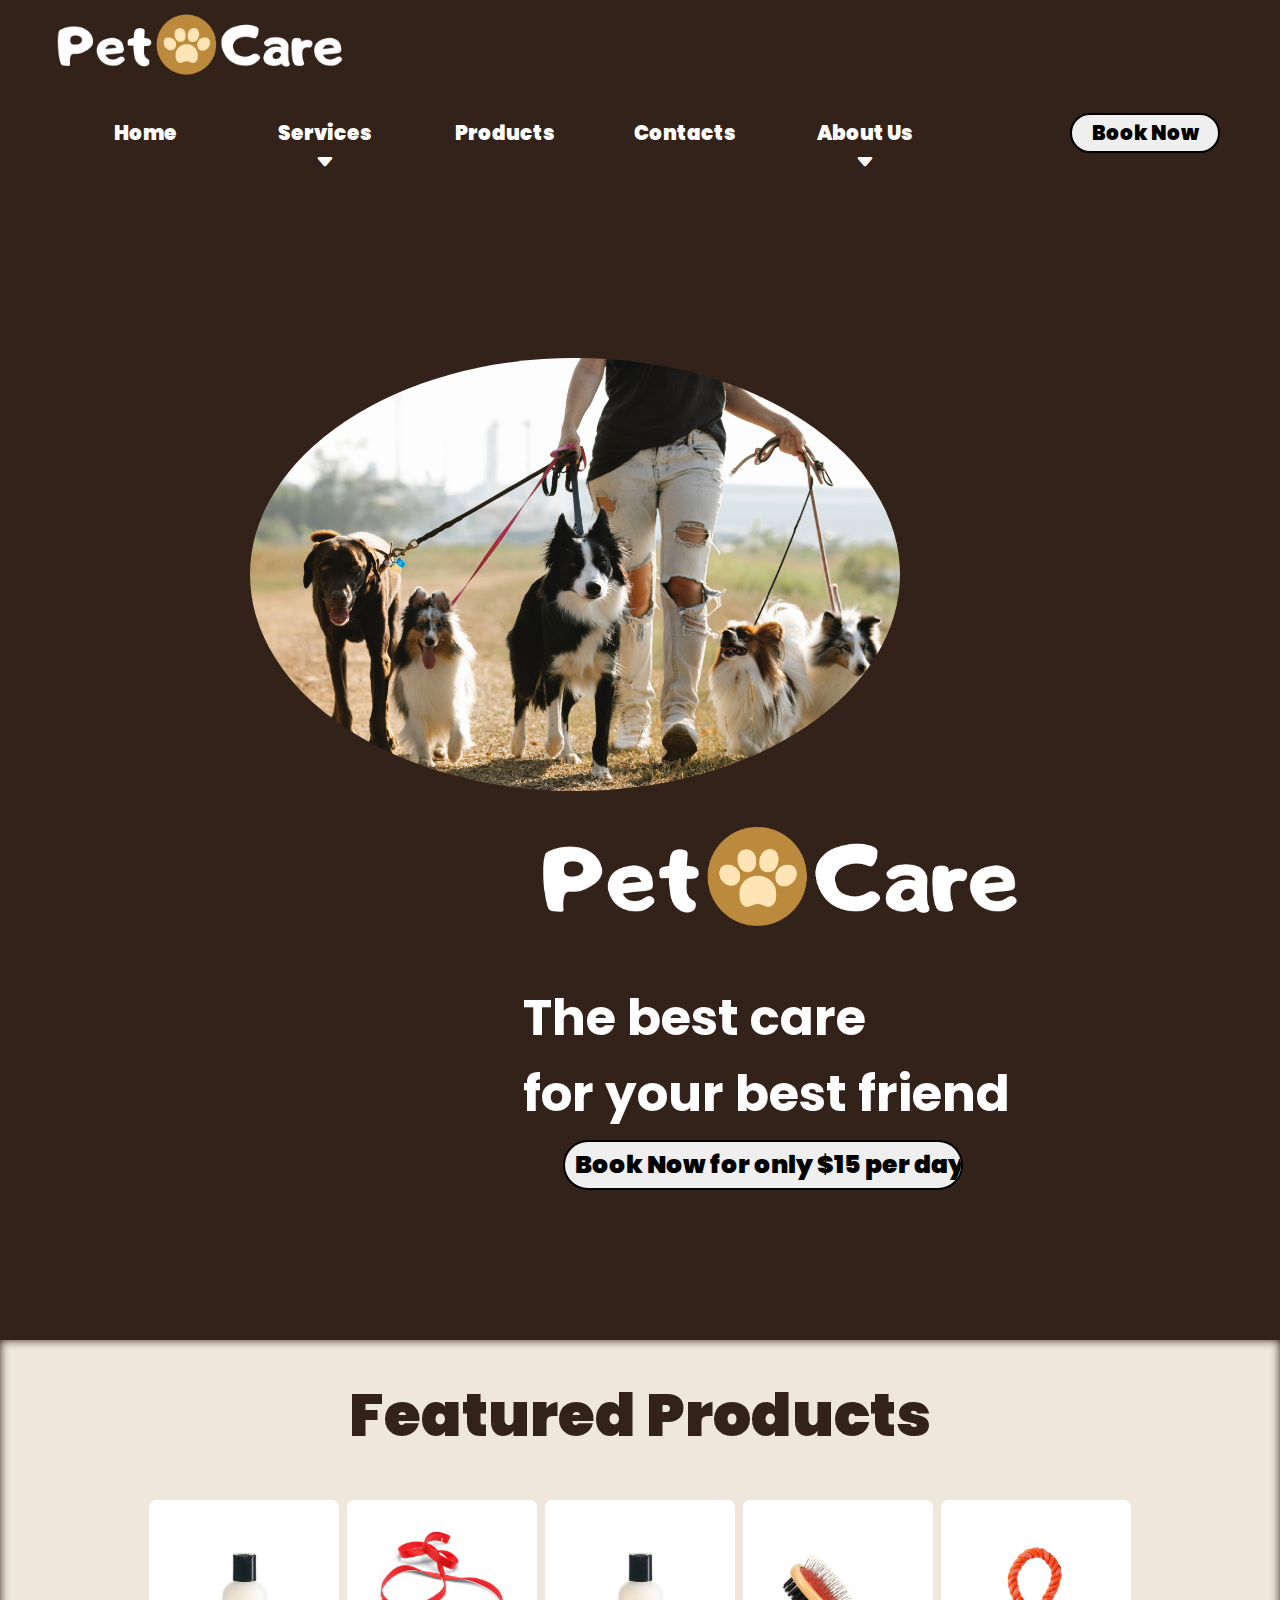
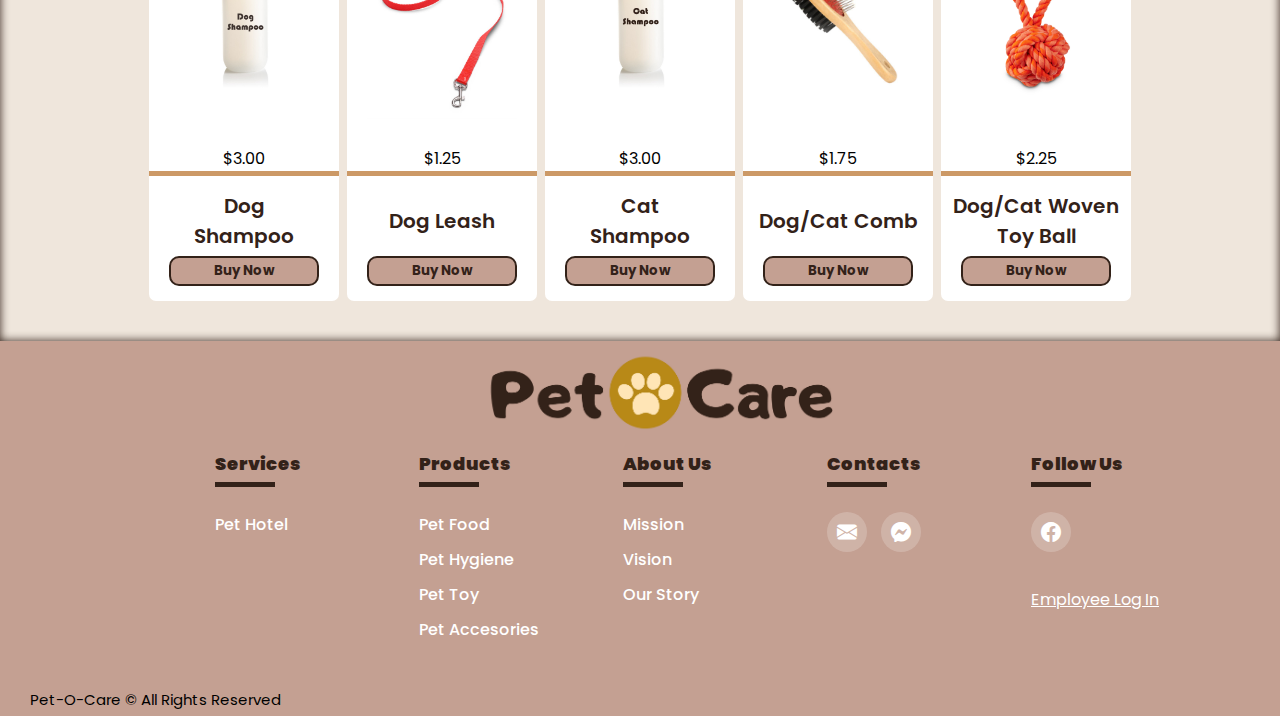
<file: index.html>
<!doctype html>
<html>
<head>
<meta charset="utf-8">
<title>Pet-O-Care</title>
<link rel="icon" href="images/favicon.png" type="image/png">
<link rel="stylesheet" href="https://cdn.jsdelivr.net/npm/bootstrap-icons@1.7.2/font/bootstrap-icons.css">
<link href="style.css" rel="stylesheet">
</head>

<body>
	<div class="main">
		<div class="nav-bar">
				<a href="index.html"><img class="logo" src="images/logo2.png"></a>
					  <div class="main-menu">
						  <ul>
							<li><a href="index.html">Home</a></li>

									<li><a href="#services">Services</a><i class="bi bi-caret-down-fill"></i>
										<div class="serv-menu">
											<ul>
												<li><a href="book.php">Pet Hotel</a></li>
										  </ul>
									  </div>
							</li>

							<li><a href="#products">Products</a></li>
							<li><a href="#contacts">Contacts</a></li>
							<li><a href="#about">About Us</a><i class="bi bi-caret-down-fill"></i>
									  <div class="about-menu">
											<ul>
												<li><a href="mission.html">Mission</a></li>
												<li><a href="vision.html">Vision</a></li>
												<li><a href="our-story.html">Our Story</a></li>
											</ul>
									  </div>
									</li>
						  </ul>
						<div class="nav-icons">
							<form id="form1" name="form1" method="post" action="book.php">
								<input class="book-now-nav" type="submit" value="Book Now">
							</form>	


						</div>	
		  </div>
	  </div>
			<div class="content-1">
					<img src="images/slide1.jpg" class="image1">
					<img class="image2" src="images/logo2.png">
					<h1>The best care<br><span>for your best friend</span></h1>
					<form id="form2" name="form2" method="post" action="book.php">
						<input class="book-now" type="submit" value="Book Now for only $15 per day">
					</form>	
			</div>
			
			<div class="ft-prod" id="products">
				<h1>Featured Products</h1>	
				<table>
				<tr class="pic-name">	
					<th class="img-frame"><a href="#dog-shampoo">
						<img class="prod_img" src="images/dog-shamp.jpg"></a>
					</th>
					<th></th>
					<th class="img-frame"><a href="#dog-leash">
						<img class="prod_img" src="images/leash.jpg"></a>
				  </th>
					<th></th>
					<th class="img-frame"><a href="#cat-shampoo">
						<img class="prod_img" src="images/cat-shamp.jpg"></a>
					</th>
					<th></th>
					<th class="img-frame"><a href="#pet-comb">
						<img class="prod_img" src="images/comb.jpg"></a>
					</th>
					<th></th>
					<th class="img-frame"><a href="#pet-ball">
						<img class="prod_img" src="images/ball.jpg"></a>
					</th>
				</tr>
				<tr class="price">
					<td class="filled-price">&#36;3.00</td>
					<td class="empty">&nbsp;&nbsp;</td>
					<td class="filled-price">&#36;1.25</td>
					<td class="empty">&nbsp;&nbsp;</td>
					<td class="filled-price">&#36;3.00</td>
					<td class="empty">&nbsp;&nbsp;</td>
					<td class="filled-price">&#36;1.75</td>
					<td class="empty">&nbsp;&nbsp;</td>
					<td class="filled-price">&#36;2.25</td>
					
				</tr>
                <tr class="pic-name">
                    <td class="filled"><a href="#dog-shampoo">Dog<br>Shampoo</a></td>
                    <td class="empty">&nbsp;&nbsp;</td>
                    <td class="filled"><a href="#dog-leash">Dog Leash</a></td>
                    <td class="empty">&nbsp;&nbsp;</td>
                    <td class="filled"><a href="#cat-shampoo">Cat<br>Shampoo</a></td>
                    <td class="empty">&nbsp;&nbsp;</td>
                    <td class="filled"><a href="#pet-comb">Dog/Cat Comb</a></td>
                    <td class="empty">&nbsp;&nbsp;</td>
                    <td class="filled"><a href="#pet-ball">Dog/Cat Woven<br>Toy Ball</a></td>
                </tr>
			<form action="buy-now.php" method="post">					
				<tr class="atc-bn">
					<td class="filled-btn">
						<button type="submit" class="buy-now" name="buy" value="1">Buy Now</button>
					</td>
                    <td class="empty">&nbsp;&nbsp;</td>
                    <td class="filled-btn">
						<button type="submit" class="buy-now" name="buy" value="2">Buy Now</button>
					</td>
                    <td class="empty">&nbsp;&nbsp;</td>
                    <td class="filled-btn">
						<button type="submit" class="buy-now" name="buy" value="3">Buy Now</button>
					</td>
                    <td class="empty">&nbsp;&nbsp;</td>
                    <td class="filled-btn">
						<button type="submit" class="buy-now" name="buy" value="4">Buy Now</button>
					</td>
                    <td class="empty">&nbsp;&nbsp;</td>
                    <td class="filled-btn">
						<button type="submit" class="buy-now" name="buy" value="5">Buy Now</button>
					</td>
				</tr>
			</form>					
            </table>	
			</div>
		
	 <footer class="footer">
		 <div class="container" id="contacts">
			 <center><img class="foot-logo" src="images/logo.png"></center>
			<div class="row">
				<div class="footer-col">
					<h4>Services</h4>
					<ul>
					  <li><a href="book.php">Pet Hotel</a></li>
					</ul>
				</div>
				<div class="footer-col">
					<h4>Products</h4>
					<ul>
						<li><a href="#products">Pet Food</a></li>
						<li><a href="#products">Pet Hygiene</a></li>
						<li><a href="#products">Pet Toy</a></li>
						<li><a href="#products">Pet Accesories</a></li>
					</ul>
				</div>
				<div class="footer-col">
					<h4>About Us</h4>
					<ul>
						<li><a href="mission.html">Mission</a></li>
						<li><a href="vision.html">Vision</a></li>
						<li><a href="our-story.html">Our Story</a></li>
					</ul>
				</div>
				<div class="footer-col">
					<h4>Contacts</h4>
					<div class="social-links">
						<a class="social" href="https://mail.google.com/mail/?view=cm&fs=1&to=petocare.contacts@gmail.com" target="_blank"><i class="bi bi-envelope-fill"></i></a>
						<a class="social" href="https://www.messenger.com/t/114833847780932" target="_blank"><i class="bi bi-messenger"></i></a>
					</div>
				</div>
				<div class="footer-col">
					<h4>Follow Us</h4>
					<div class="social-links">
						<a class="social" href="https://www.facebook.com/Pet-O-Care-114833847780932" target="_blank"><i class="bi bi-facebook"></i></a>
						<p><br><a class="admin" href="login.php">Employee Log In</a></p>
					</div>
				</div>
			</div>
		 </div>
		 <p class="copyright"><br><br>Pet-O-Care &copy; All Rights Reserved</p>
  	</footer>
</div>
</body>
</html>
</file>
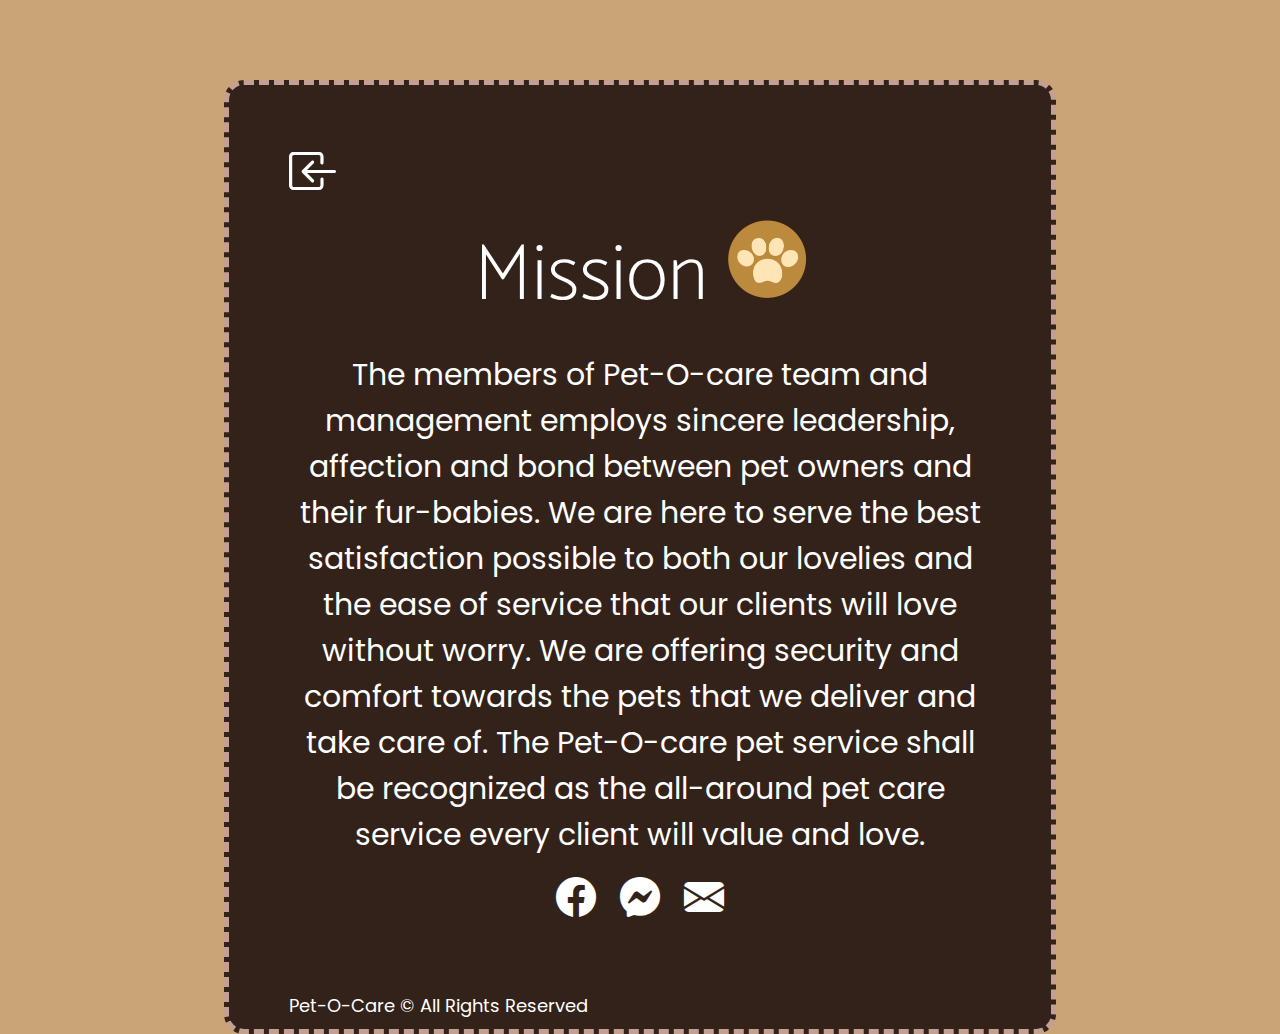
<file: mission.html>
<!doctype html>
<html>
<head>
<meta charset="utf-8">
<title>About Us | Mission</title>
<link rel="icon" href="images/favicon.png" type="image/png">
<link rel="stylesheet" href="https://cdn.jsdelivr.net/npm/bootstrap-icons@1.7.2/font/bootstrap-icons.css">
<link rel="stylesheet" href="about-us.css">
</head>

<body class="mission">
	<div class="content">
		  <div class="back">
		  <a href="index.html"><i class="bi bi-box-arrow-in-left"></i></a>
		  </div>		
		  <h1>Mission <img src="images/logo-login.png"/></h1>
		  <p>The members of Pet-O-care team and management employs sincere leadership, affection and bond between pet owners and their fur-babies. We are here to serve the best satisfaction possible to both our lovelies and the ease of service that our clients will love without worry. We are offering security and comfort towards the pets that we deliver and take care of. The Pet-O-care pet service shall be recognized as the all-around pet care service every client will value and love.</p>
		  <a class="social" href="https://www.facebook.com/Pet-O-Care-114833847780932" target="_blank"><i class="bi bi-facebook"></i></a>
		  <a class="social" href="https://www.messenger.com/t/114833847780932" target="_blank"><i class="bi bi-messenger"></i></a>
		  <a href="https://mail.google.com/mail/?view=cm&fs=1&to=petocare.contacts@gmail.com" target="_blank"><i class="bi bi-envelope-fill"></i></a>
		  <div class="sub-content"><p class="copyright"><span><br><br>Pet-O-Care &copy; All Rights Reserved</span></p></div>	
	</div>
</body>
</html>
</file>
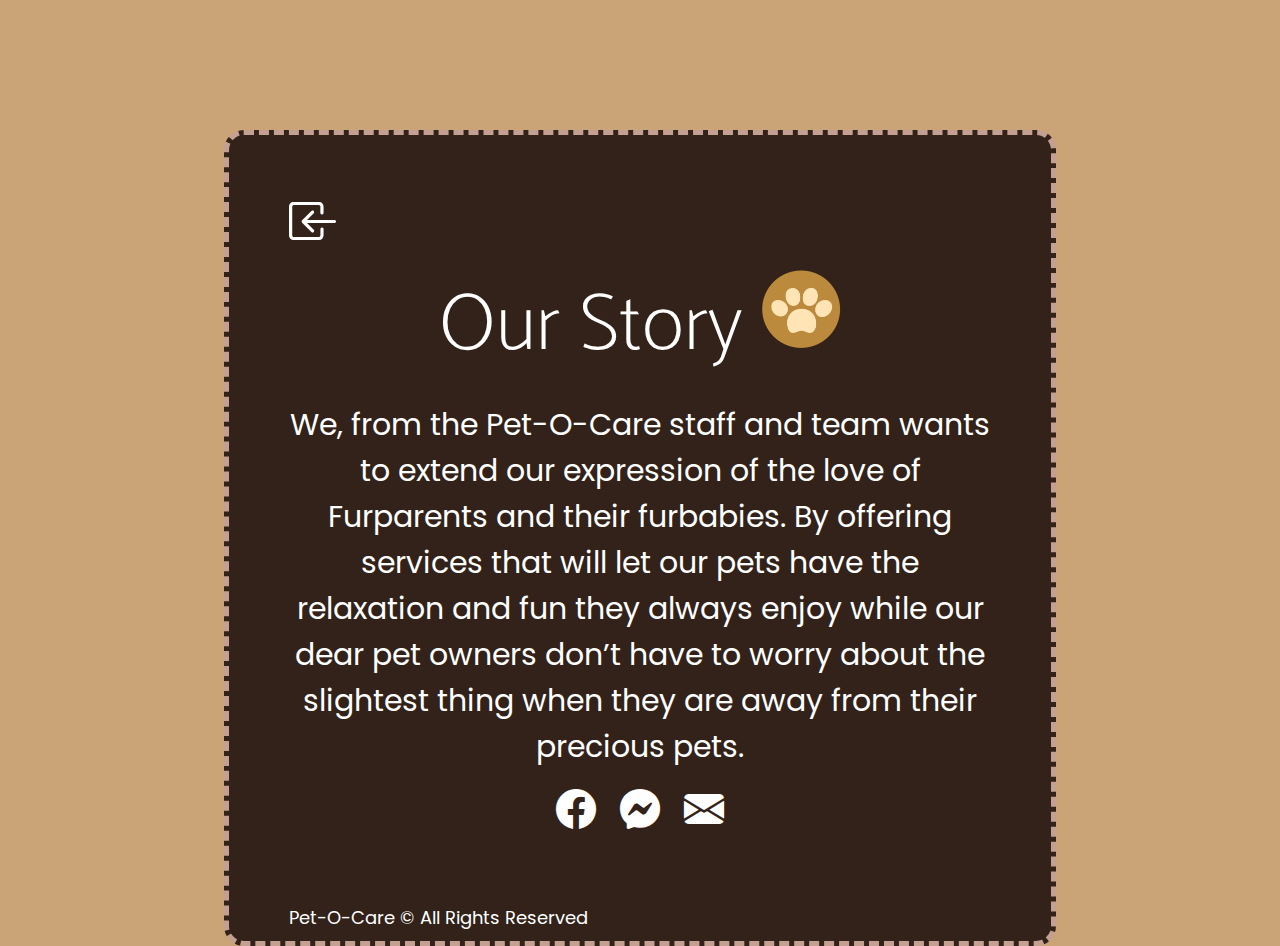
<file: our-story.html>
<!doctype html>
<html>
<head>
<meta charset="utf-8">
<title>About Us | Our Story</title>
<link rel="icon" href="images/favicon.png" type="image/png">	
<link href="about-us.css" rel="stylesheet" type="text/css">
</head>

<body class="our-story">
	<div class="content">
		  <div class="back">
		  <a href="index.html"><i class="bi bi-box-arrow-in-left"></i></a>
		  </div>			
		  <h1>Our Story <img src="images/logo-login.png"/></h1>
		  <p>We, from the Pet-O-Care staff and team wants to extend our expression of the love of Furparents and their furbabies. By offering services that will let our pets have the relaxation and fun they always enjoy while our dear pet owners don’t have to worry about the slightest thing when they are away from their precious pets.</p>
		  <a class="social" href="https://www.facebook.com/Pet-O-Care-114833847780932" target="_blank"><i class="bi bi-facebook"></i></a>
		  <a class="social" href="https://www.messenger.com/t/114833847780932" target="_blank"><i class="bi bi-messenger"></i></a>
		  <a href="https://mail.google.com/mail/?view=cm&fs=1&to=petocare.contacts@gmail.com" target="_blank"><i class="bi bi-envelope-fill"></i></a>
		  <div class="sub-content"><p class="copyright"><span><br><br>Pet-O-Care &copy; All Rights Reserved</span></p></div>	
	</div>
</body>
</html>
</file>
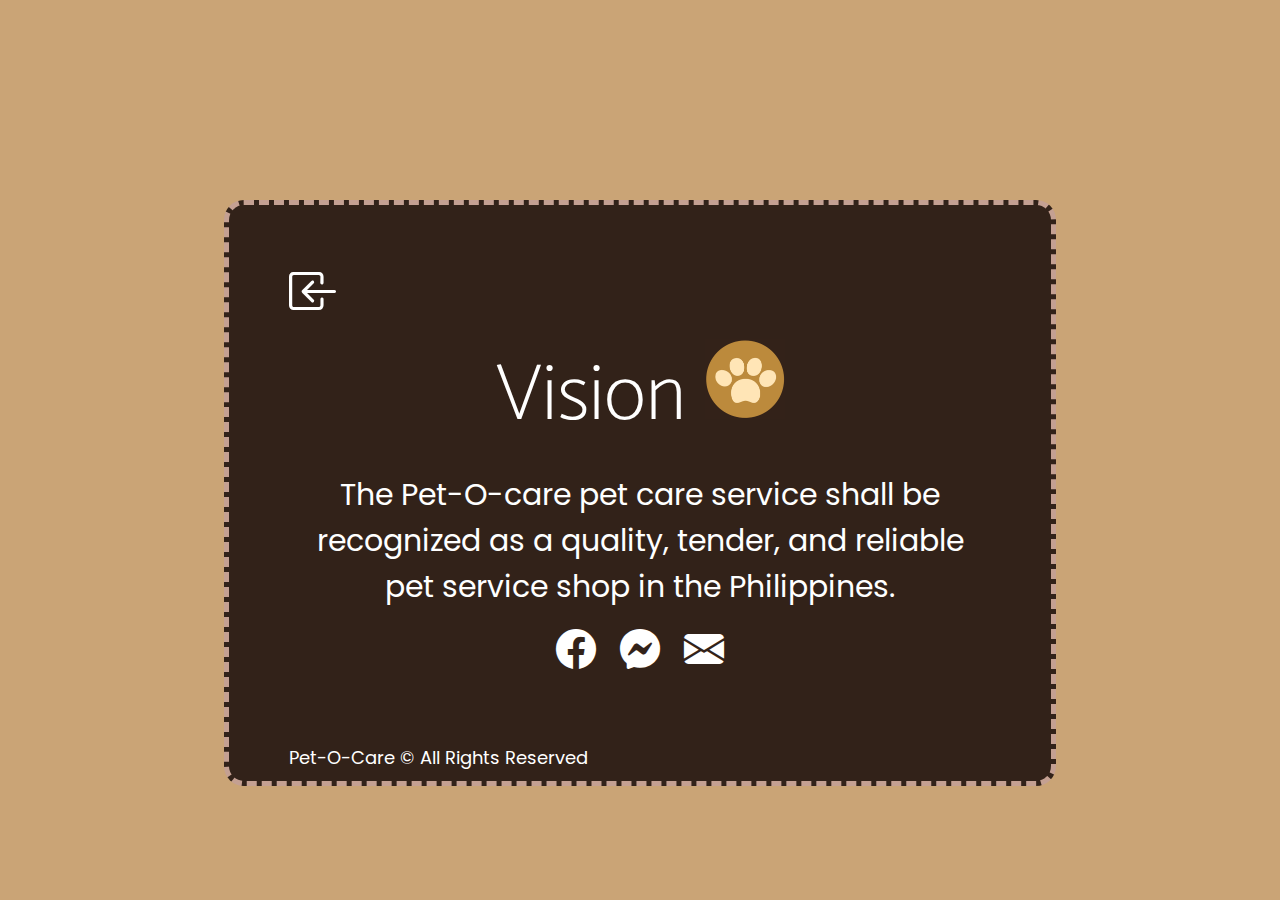
<file: vision.html>
<!doctype html>
<html>
<head>
<meta charset="utf-8">
<title>About Us | Vision</title>
<link rel="icon" href="images/favicon.png" type="image/png">
<link href="about-us.css" rel="stylesheet" type="text/css">
</head>

<body class="vision">
<div class="content">
		  <div class="back">
		  <a href="index.html"><i class="bi bi-box-arrow-in-left"></i></a>
		  </div>	
		  <h1>Vision <img src="images/logo-login.png"/></h1>
		  <p>The Pet-O-care pet care service shall be recognized as a quality, tender, and reliable pet service shop in the Philippines.</p>
		  <a class="social" href="https://www.facebook.com/Pet-O-Care-114833847780932" target="_blank"><i class="bi bi-facebook"></i></a>
		  <a class="social" href="https://www.messenger.com/t/114833847780932" target="_blank"><i class="bi bi-messenger"></i></a>
		  <a href="https://mail.google.com/mail/?view=cm&fs=1&to=petocare.contacts@gmail.com" target="_blank"><i class="bi bi-envelope-fill"></i></a>
		  <div class="sub-content"><p class="copyright"><span><br><br>Pet-O-Care &copy; All Rights Reserved</span></p></div>	
	</div>
</body>
</html>
</file>
<file: about-us.css>
@charset "utf-8";

@import url('https://fonts.googleapis.com/css2?family=Poppins&display=swap');
@import url('https://fonts.googleapis.com/css2?family=Catamaran:wght@900&display=swap');
@import url("https://cdn.jsdelivr.net/npm/bootstrap-icons@1.7.2/font/bootstrap-icons.css");



*{
	padding: 0;
	margin:0;
	box-sizing: border-box;
}

.content{
	background-color:#322219;
	width: 65%;
	margin:auto;
	color: white;
	text-align: center;
	padding: 50px 50px 0px 50px;
	border: 5px dashed #c4a092;
	border-radius: 20px;
}

.back{
	text-align: left;
}
.back .bi{
	font-size: 50px;
	padding: 10px;
	color: white;
}
.mission{
	font-family: "Poppins", sans-serif;
	background-color: #CAA476;
	padding-top: 80px;
}

.vision{
	font-family: "Poppins", sans-serif;
	background-color: #CAA476;
	padding-top: 200px;
}

.our-story{
	font-family: "Poppins", sans-serif;
	background-color: #CAA476;
	padding-top: 130px;
}

h1{
	font-family: 'Catamaran', sans-serif;
	font-weight: 100;
	font-size: 80px;
}


img{
	width: 80px;
}

p{
	padding: 10px;
	font-size: 30px;
}

.bi{
	font-size: 40px;
	padding: 10px;
	color: white;
}

.bi:hover{
	color: #c4a092;
}

.sub-content{
	text-align: left;
	padding: 0px;
}
.sub-content p{
	font-size: 18px;
}
</file>
<file: style.css>
@charset "utf-8";
/* CSS Document */
@import url('https://fonts.googleapis.com/css2?family=Poppins&display=swap');
@import url("https://cdn.jsdelivr.net/npm/bootstrap-icons@1.7.2/font/bootstrap-icons.css");

*{
	padding: 0;
	margin:0;
	font-family: "Poppins", sans-serif;
	box-sizing: border-box;
}

.nav-bar{
	background: #332219;
	margin: 0;
	text-align: center;
}

.logo{
	width:400px;
	padding: 8px 50px;
	float: left;
}

.nav-icons{
	float: right;
	padding: 25px 60px;
}

.login{
	width:100px;
	height: 40px;
	font-size: 20px;
	font-weight: 900;
	border-radius: 10px;
	background-color: white;
	border: 2px solid black;
	
}

.login:active{
	font-weight: 900;
	background-color: #CAA476;
	border: 2px solid black;
	color: #332219;
}

.nav-bar .main-menu ul{
	display: inline-flex;
	list-style: none;
	font-weight: 900;
}

.nav-bar ul li{
	width: 150px;
	margin: 15px;
	padding: 15px;
}
.nav-bar ul li a{
	text-decoration: none;
	color: white;
	font-size: 20px;
}

.bi-caret-down-fill{
	color: white;
	padding: 0 5px;
}

.nav-bar ul li:hover{
	background-color: #CC9966;
	border-radius: 5px;
}

.book-now-nav{
	border: 2px solid black;
	border-radius: 20px;
	font-weight: 900;
	width: 150px;
	height: 40px;
	font-size: 20px;
}
.book-now-nav:hover{
	border: 2px solid white;
	background: #CC9966;
	color: white;
}

.book-now-nav:active{
	font-weight: 900;
	color: #332219;
}

.bi-cart-fill, .bi-person-circle{
	font-size: 40px;
	color: white;
	padding-left: 30px;
	-webkit-text-stroke-width: 2px;
  	-webkit-text-stroke-color: black;
}

.bi-cart-fill:hover, .bi-person-circle:hover{
	color:#CC9966;
	-webkit-text-stroke-width: 0.5px;
  	-webkit-text-stroke-color: white;
}

.serv-menu{
	display: none;
}
.nav-bar ul li:hover .serv-menu{
	display: block;
	position: absolute;
	background-color: transparent;
	margin-top:15px;
	margin-left:-15px;
}

.nav-bar ul li:hover .serv-menu ul{
	display: block;
	margin: 10px;
}

.nav-bar ul li:hover .serv-menu ul li{
	width: 150px;
	padding: 10px;
	font-weight: 100;
	text-align: left;
	border-bottom: 2px solid white;
}

.about-menu{
	display: none;
}
.nav-bar ul li:hover .about-menu{
	display: block;
	position: absolute;
	background-color: transparent;
	margin-top: 15px;
	margin-left:-15px;
}

.nav-bar ul li:hover .about-menu ul{
	display: block;
	margin: 10px;
}

.nav-bar ul li:hover .about-menu ul li{
	width: 150px;
	padding: 10px;
	font-weight: 100;
	text-align: left;
	border-bottom: 2px solid white;
}

.content-1{
	background:#332219;
	padding: 150px 250px;
	overflow: hidden;
	white-space: nowrap;
}

.image1{
	width: 650px;
	border-radius: 50%;
	float: left;
}

.image2{
	width: 500px;
	float: right;
	padding: 0px;
}

.content-1 .image2{
	padding: 25px 0px;
}

.content-1 h1{
	font-size: 50px;
	color: white;
	float:right;
	padding: 20px;
}

.book-now{
	margin-top: 180px;
	margin-right: -460px;
	float: right;
	width: 400px;
	height: 50px;
	font-weight: 900;
	font-size: 25px;
	border-radius: 40px;
	border: 2px solid black;
	padding: 0 10px;
}

.book-now:hover{
	border: 2px solid white;
	background: #CC9966;
	color: white;
}

.book-now:active{
	font-weight: 900;
	border: 2px solid white;
	color: #332219;
}

.ft-prod{
	text-align: center;
	padding: 10px 0 40px 0;
	background: #efe6dc;
	-moz-box-shadow:    inset 0 0 10px #332219;
    -webkit-box-shadow: inset 0 0 10px #332219;
    box-shadow:         inset 0 0 10px #332219;
}

.prod_img{
	width:150px;
}
.ft-prod h1{
	color: #332219;
	font-weight: 900;
	font-size: 60px;
	padding: 20px 0 40px 0;
}

.ft-prod table{
	margin: auto;
	border-collapse: collapse;
}

.ft-prod table .img-frame{
	background: white;
	border-top-left-radius: 7px;
	border-top-right-radius: 7px;
	padding: 20px;
}

.ft-prod table .img-frame:hover{
   -moz-box-shadow:    inset 0 0 10px #000000;
   -webkit-box-shadow: inset 0 0 10px #000000;
   box-shadow:         inset 0 0 10px #000000;
}

.ft-prod table .pic-name .filled{
	background: white;
	padding:15px 5px 0px 5px;
	border-top: 5px solid #cc9966;
}

.ft-prod table .pic-name .filled a{
	text-decoration: none;
	color:#332219;
	font-weight: 600;
	font-size:20px;
}

.ft-prod table .pic-name .filled a:hover{
	text-shadow: 1px 1px 4px #CC9966;
}

.ft-prod table .atc-bn .filled-btn{
	background: white;
	border-bottom-left-radius: 7px;
	border-bottom-right-radius: 7px;
	padding: 5px 5px 15px 5px;
}

.ft-prod table .price .filled-price{
	background: white;
	padding:0px 5px 0px 5px;
}

.buy-now{
	padding: 0 2px 0 2px;
	border: 2px solid #332219;
	border-radius: 10px;
	background-color: #c4a092;
	color: #332219;
	font-weight: 700;
	width:150px;
	height:30px;
}

.buy-now:active{
	border: 2px solid #332219;
	background-color: #332219;
	color: white;
}

.container{
	max-width: 1170px;
	margin:auto;
	padding: 5px 5px 0 40px;
}

.foot-logo{
	width: 350px;
}

.row{
	display: flex;
	padding-left: 105px;
}
.footer ul{
	list-style: none;
}
.footer{
	background-color: #c4a092;
	padding: 5px 0;
}
.footer-col{
   width: 25%;
   padding: 10px 15px 0px 15px;
}
.footer-col h4{
	font-size: 18px;
	color: #332219;
	text-transform: capitalize;
	margin-bottom: 35px;
	font-weight: 900;
	position: relative;
}
.footer-col h4::before{
	content: '';
	position: absolute;
	left:0;
	bottom: -10px;
	background-color: #332219;
	height: 5px;
	box-sizing: border-box;
	width: 60px;
}
.footer-col ul li:not(:last-child){
	margin-bottom: 10px;
}
.footer-col ul li a{
	font-size: 16px;
	text-transform: capitalize;
	color: #ffffff;
	text-decoration: none;
	font-weight: 500;
	display: block;
	transition: all 0.3s ease;
}
i{
	font-size:20px;
}
.footer-col ul li a:hover{
	color: #332219;
	font-weight: 900;
	padding-left: 8px;
}
.footer-col .social-links .social{
	display: inline-block;
	height: 40px;
	width: 40px;
	background-color: rgba(255,255,255,0.2);
	margin:0 10px 10px 0;
	text-align: center;
	line-height: 40px;
	border-radius: 50%;
	color: #ffffff;
	transition: all 0.5s ease;
}
.footer-col .social-links .social:hover{
	background-color: #332219;
}

.admin{
	color: white;
	
}
.admin:hover{
	color:#332219;
	font-weight:600;
}

.copyright{
	padding-left: 30px;
	font-size: 15px;
}
</file>
